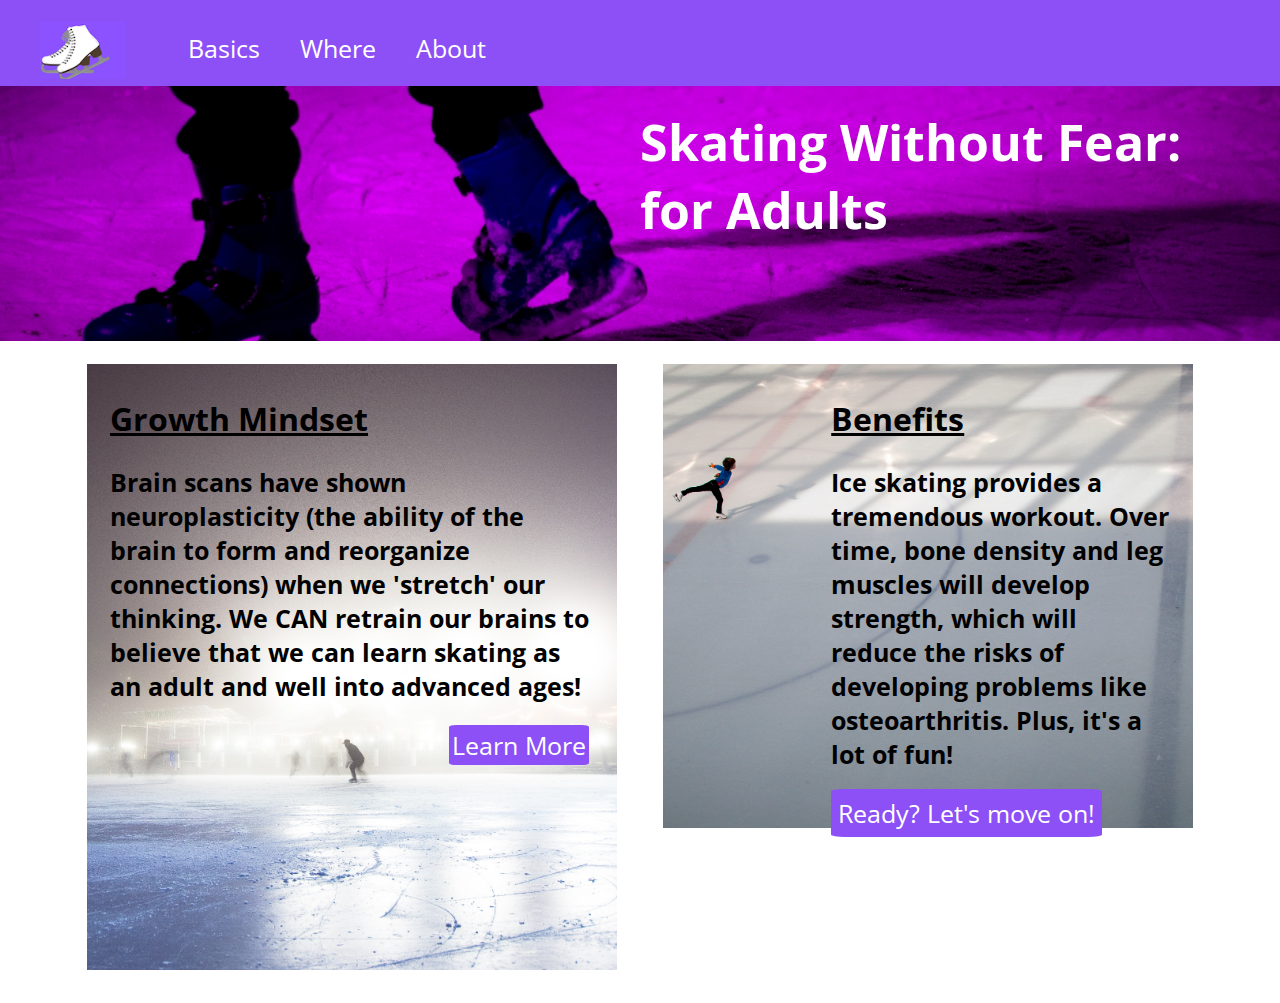
<file: index.html>
<!doctype html>

<html>
    <head>
        <title>Ice Skating</title>
    
        <link href="style.css" rel="stylesheet" type="text/css">
        <link href="https://fonts.googleapis.com/css?family=Open+Sans" rel="stylesheet">
        <meta name="viewport" content="width=device-width,initial-scale=1,maximum-scale=1,user-scalable=no">
        <meta http-equiv="X-UA-Compatible" content="IE=edge,chrome=1">
        <meta name="HandheldFriendly" content="true">

        
    </head>
    
    <body>
           
            <div class="nav">
               
                <ul>
                    <li><a href="index.html"><img src="images/Skatelogo.png"></a></li>
                    <li><a href="basics.html">Basics</a></li>
                    <li><a href="where.html">Where</a></li>
                    <li><a href="about.html">About</a></li>
                </ul>
                   
            </div>
    
        
            <div class="hero">
                
                <h1>Skating Without Fear: for Adults</h1>
        
            </div>
        
        
           <div class="main_index">
        
                <div class="growth">
                    
                    <h1>Growth Mindset</h1>
               
                    <h3>Brain scans have shown neuroplasticity (the ability of the brain to form and reorganize connections) when we 'stretch' our thinking. We CAN retrain our brains to believe that we can learn skating as an adult and well into advanced ages! </h3>
                    
                    <p><a href="https://www.mindsetworks.com/science/" target="_blank" class="button">Learn More</a></p>
               
                </div>
               
               
               
                <div class="benefits">
               
                    <h1>Benefits</h1>
                    
                     <h3>Ice skating provides a tremendous workout. Over time, bone density and leg muscles will develop strength, which will reduce the risks of developing problems like osteoarthritis. Plus, it's a lot of fun!</h3>
               
                    <p><a href="basics.html" class="button">Ready? Let's move on!</a></p>
                    
               
               </div>
        
           </div>
    </body>

</html>
</file>
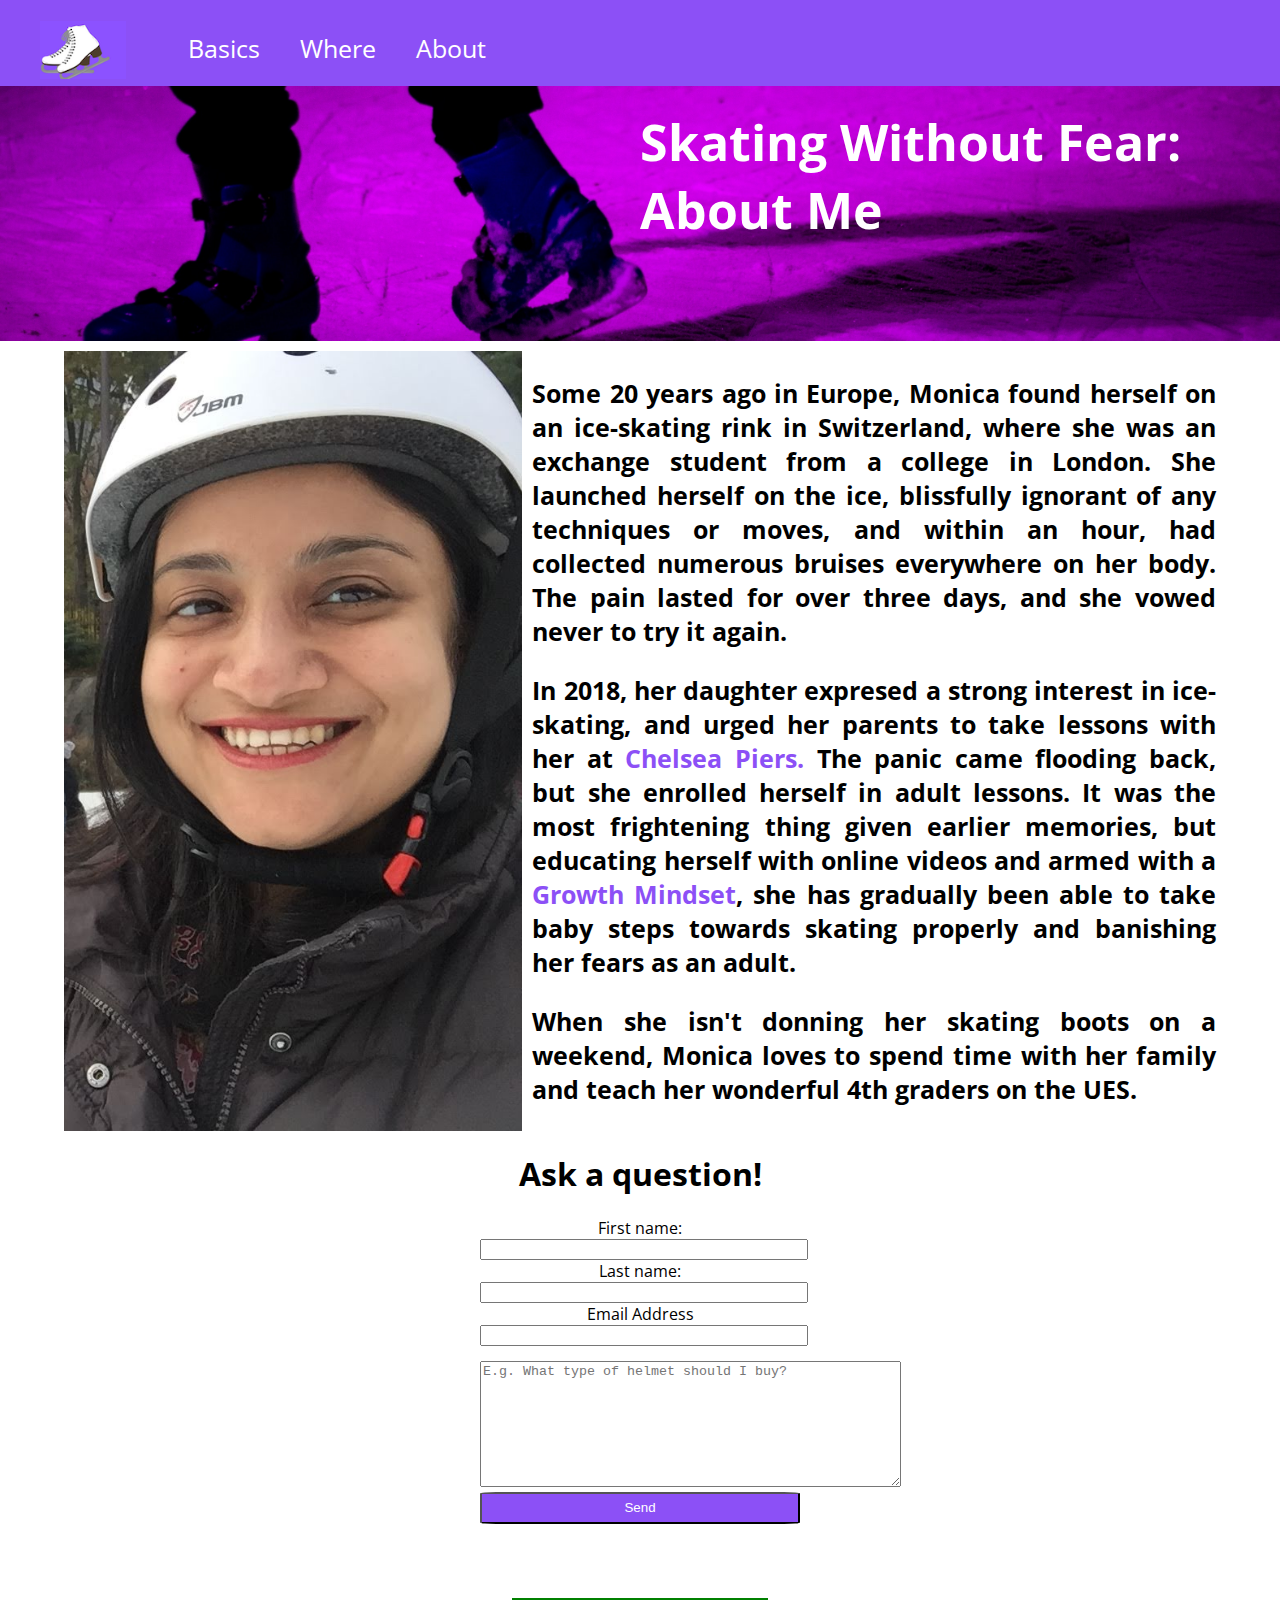
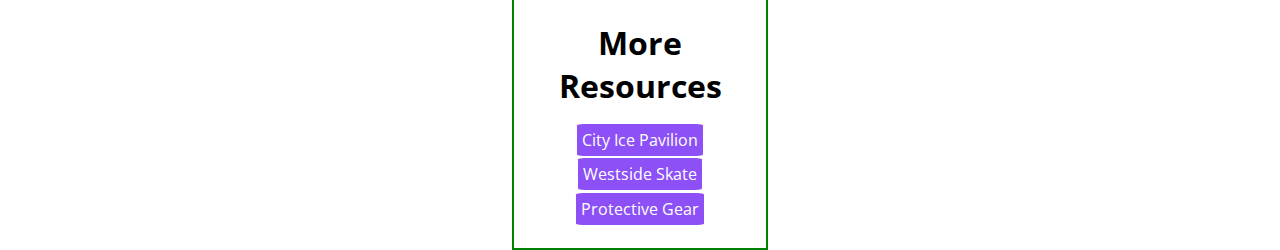
<file: about.html>
<!doctype html>

<html>

    <head>
    
        <link href="style.css" rel="stylesheet" type="text/css">
        <link href="https://fonts.googleapis.com/css?family=Open+Sans" rel="stylesheet">
        
    
    </head>
    
    <body>
    
        <div class="nav">
               
                <ul>
                    <li><a href="index.html"><img src="images/Skatelogo.png"></a></li>
                    <li><a href="basics.html">Basics</a></li>
                    <li><a href="where.html">Where</a></li>
                    <li><a href="about.html">About</a></li>
                </ul>
                   
           </div>
        
            <div class="hero">
                
                <h1>Skating Without Fear: About Me</h1>
        
            </div>
        
        <div class="main_about">
        
                <div class="mypic">
                    
                 
                </div>
               
               
                <div class="mybio">
               
                    <h3>Some 20 years ago in Europe, Monica found herself on an ice-skating rink in Switzerland, where she was an exchange student from a college in London. She launched herself on the ice, blissfully ignorant of any techniques or moves, and within an hour, had collected numerous bruises everywhere on her body. The pain lasted for over three days, and she vowed never to try it again.
                    
                    <p>In 2018, her daughter expresed a strong interest in ice-skating, and urged her parents to take lessons with her at <a href="https://www.chelseapiers.com/sr/" target="_blank">Chelsea Piers.</a> The panic came flooding back, but she enrolled herself in adult lessons. It was the most frightening thing given earlier memories, but educating herself with online videos and armed with a <a href="https://www.mindsetworks.com/science/" target="_blank">Growth Mindset</a>, she has gradually been able to take baby steps towards skating properly and banishing her fears as an adult.</p>
                    
                    <p>When she isn't donning her skating boots on a weekend, Monica loves to spend time with her family and teach her wonderful 4th graders on the UES.</p></h3>
                
               </div>
        
        </div>
        
        
        <div class="mailing">
        <div>
            <h1>Ask a question!</h1>
            
            <form>
                <label>First name:</label>
                <input type="text">
                <label>Last name:</label>
                <input type="text">
                <label>Email Address</label>
                <input type="text" class="email">
                <textarea rows="8" cols="50" placeholder="E.g. What type of helmet should I buy?"></textarea>
                <input type="button" class="button" value="Send">
            </form> 
            
        </div>
            
        </div>
        
        <div class="resources">
            
                <h1>More Resources</h1>
             
                <ul>
                    <Li><a href="https://www.cityicepavilion.com/" target="_blank" class="button">City Ice Pavilion</a></Li>
                    <Li><a href="https://westsideskate.com/" target="_blank" class="button" >Westside Skate</a></Li>
                    <Li><a href="https://www.amazon.com/JBM-international-Protective-Skateboarding-Skating/dp/B00GG7AYLG/ref=sr_1_3?crid=380B46U10RVZ5&keywords=wrist+knee+and+elbow+pads&qid=1555714159&s=gateway&sprefix=wrist+knee+%2Caps%2C171&sr=8-3" class="button" target="_blank">Protective Gear</a></Li>
                    
            
                </ul>
            
        </div>

        
    
    </body>




</html>
</file>
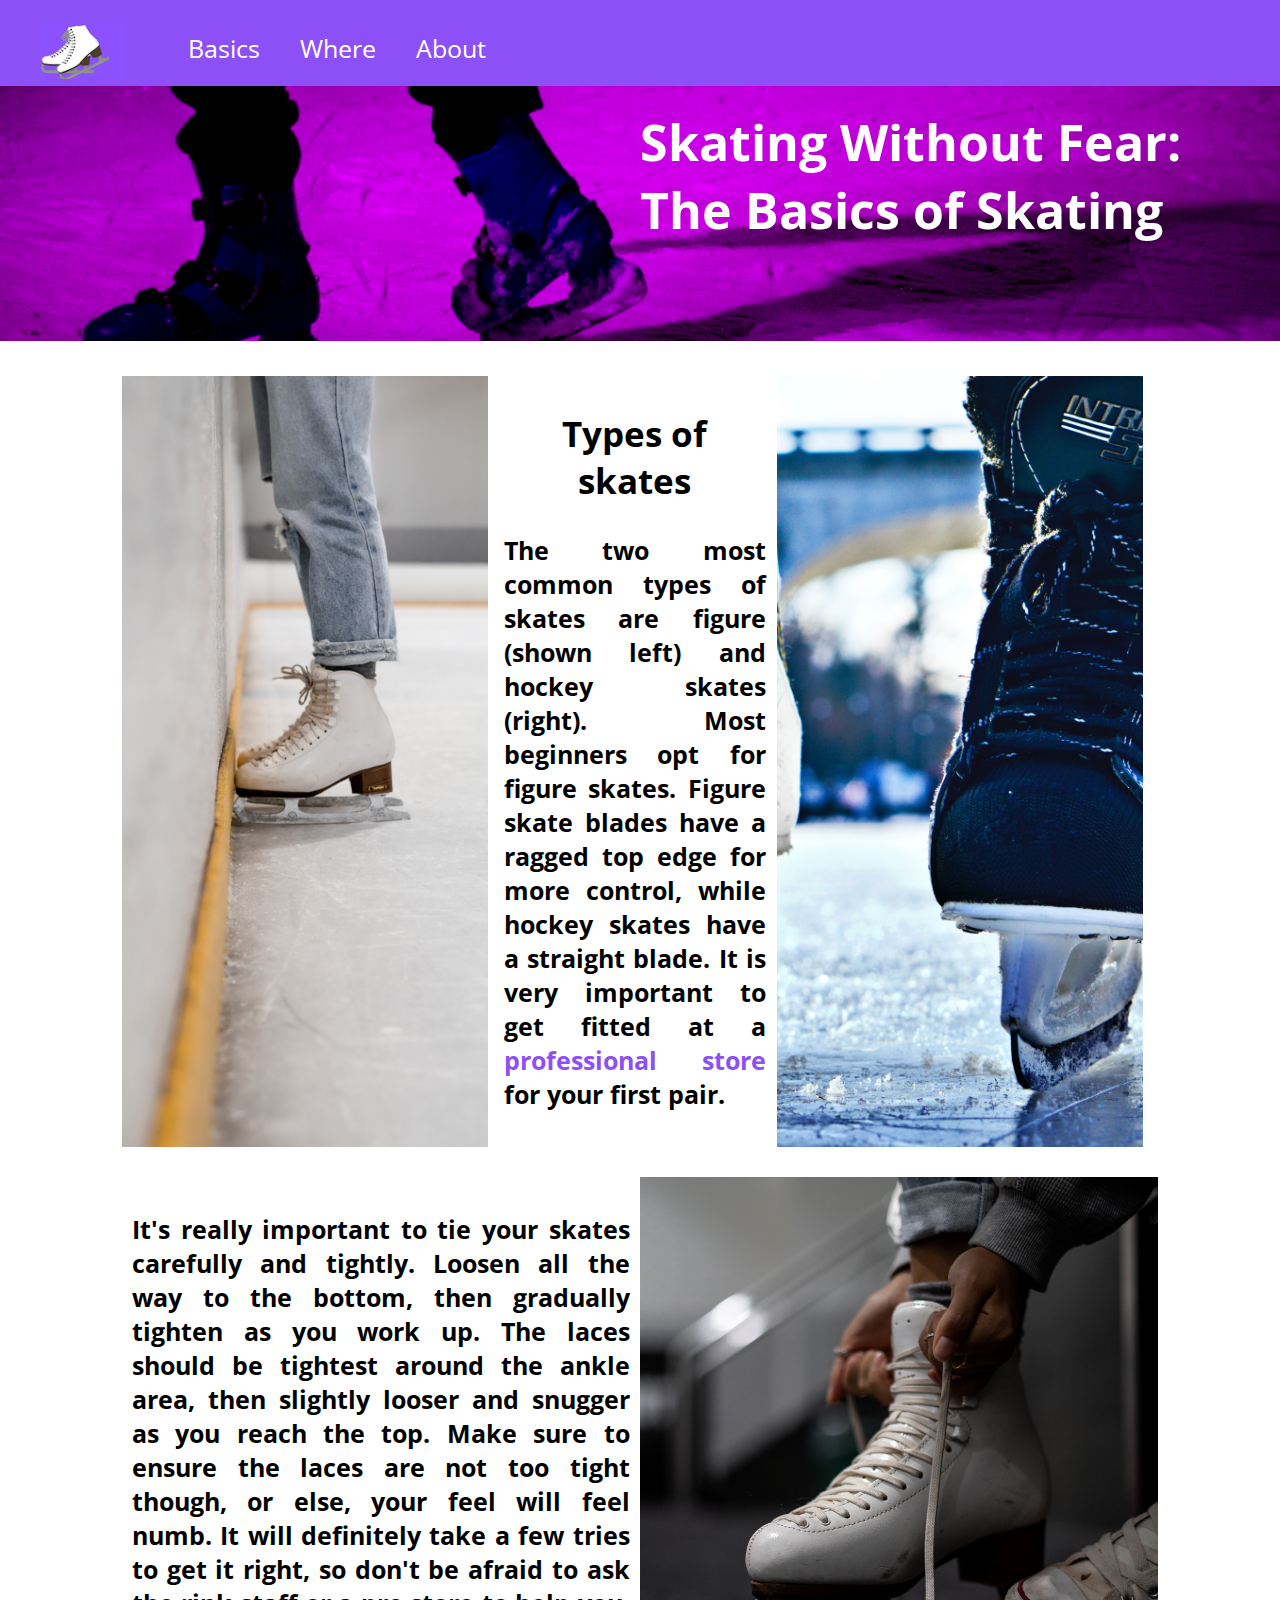
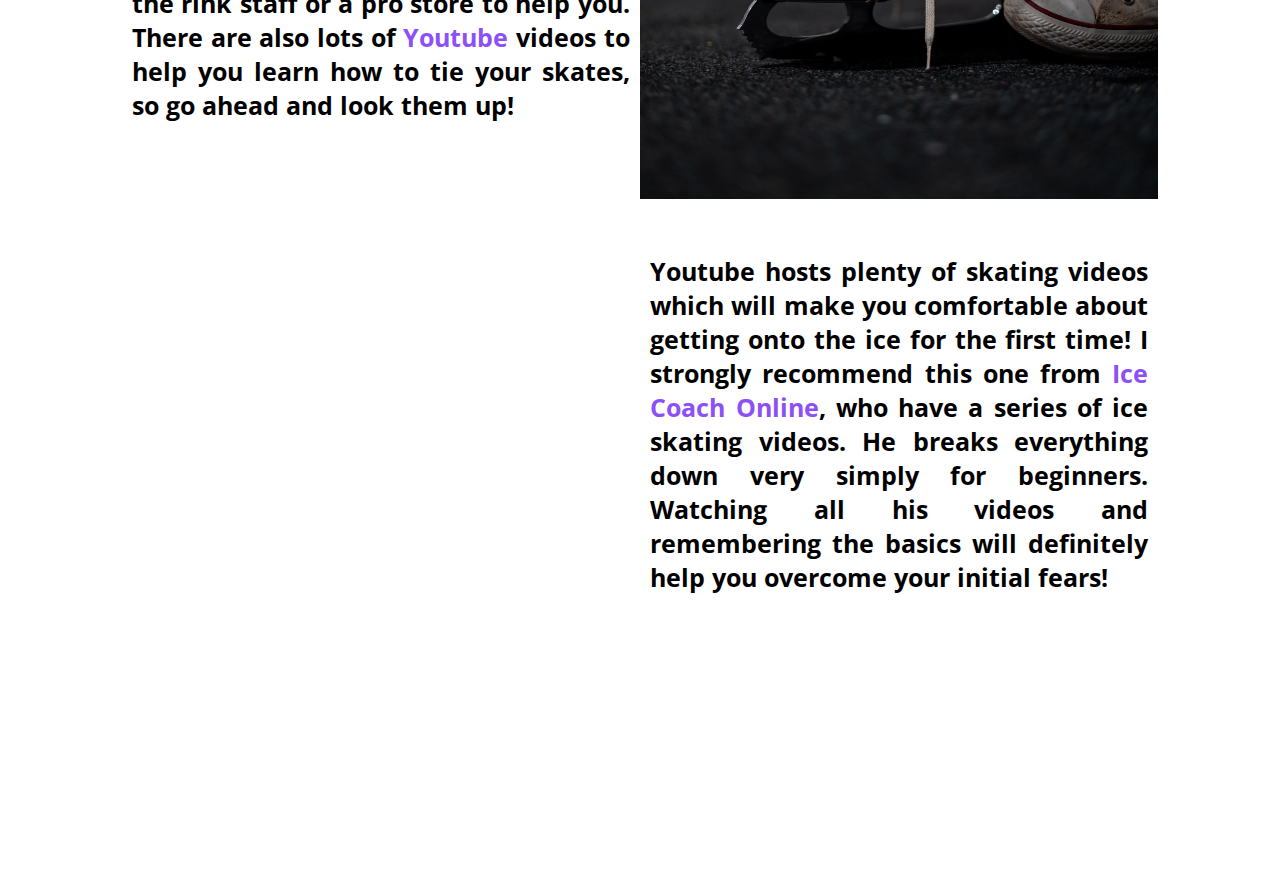
<file: basics.html>
<!doctype html>

<html>

    <head>
    
        <link href="style.css" rel="stylesheet" type="text/css">
        <link href="https://fonts.googleapis.com/css?family=Open+Sans" rel="stylesheet">
        
        
    </head>
    
    <body>
    
        <div class="nav">
               
                <ul>
                    <li><a href="index.html"><img src="images/Skatelogo.png"></a></li>
                    <li><a href="basics.html">Basics</a></li>
                    <li><a href="where.html">Where</a></li>
                    <li><a href="about.html">About</a></li>
                </ul>
                   
        </div>
        
        <div class="hero">
                
                <h1>Skating Without Fear: The Basics of Skating</h1>
        
        </div>
        
        
        <div class="main_basics">
            
            <div class="section1">
            
                <div class="figureskate"></div>
            
                <div class="skatetext">
                    
                    <h2>Types of skates</h2>
                    
                    <h3>The two most common types of skates are figure (shown left) and hockey skates (right). Most beginners opt for figure skates. Figure skate blades have a ragged top edge for more control, while hockey skates have a straight blade. It is very important to get fitted at a <a href="https://www.chelseapiers.com/sr/pro-shop/" target="_blank">professional store </a>for your first pair. </h3>
                </div>
                
                <div class="hockeyskate"></div>
            
            </div>
            
            <div class="section2">
            
                <div class="tietext">
                    
                    <h3>It's really important to tie your skates carefully and tightly. Loosen all the way to the bottom, then gradually tighten as you work up. The laces should be tightest around the ankle area, then slightly looser and snugger as you reach the top. Make sure to ensure the laces are not too tight though, or else, your feel will feel numb. It will definitely take a few tries to get it right, so don't be afraid to ask the rink staff or a pro store to help you. There are also lots of <a href="https://youtu.be/p9mpKDn-KuI" target="_blank">Youtube</a> videos to help you learn how to tie your skates, so go ahead and look them up!</h3>
                
                
                </div>
                <div class="tieimg"></div>
                
               
            
            </div>
            
            <div class="section3">
            
                <div class="videoimg">
                
                    <iframe src="https://www.youtube.com/embed/TGw9nqJg34A" frameborder="0" allow="accelerometer; autoplay; encrypted-media; gyroscope; picture-in-picture" allowfullscreen></iframe>
                
                
                </div>
                
                <div class="videotext">
                
                    <h3>Youtube hosts plenty of skating videos which will make you comfortable about getting onto the ice for the first time! I strongly recommend this one from <a href="https://www.youtube.com/results?search_query=ice+coach+online" target="_blank">Ice Coach Online</a>, who have a series of ice skating videos. He breaks everything down very simply for beginners. Watching all his videos and remembering the basics will definitely help you overcome your initial fears!</h3>
                
                
                </div>
            
            </div>
        
        
        
        </div>
    
    </body>




</html>
</file>
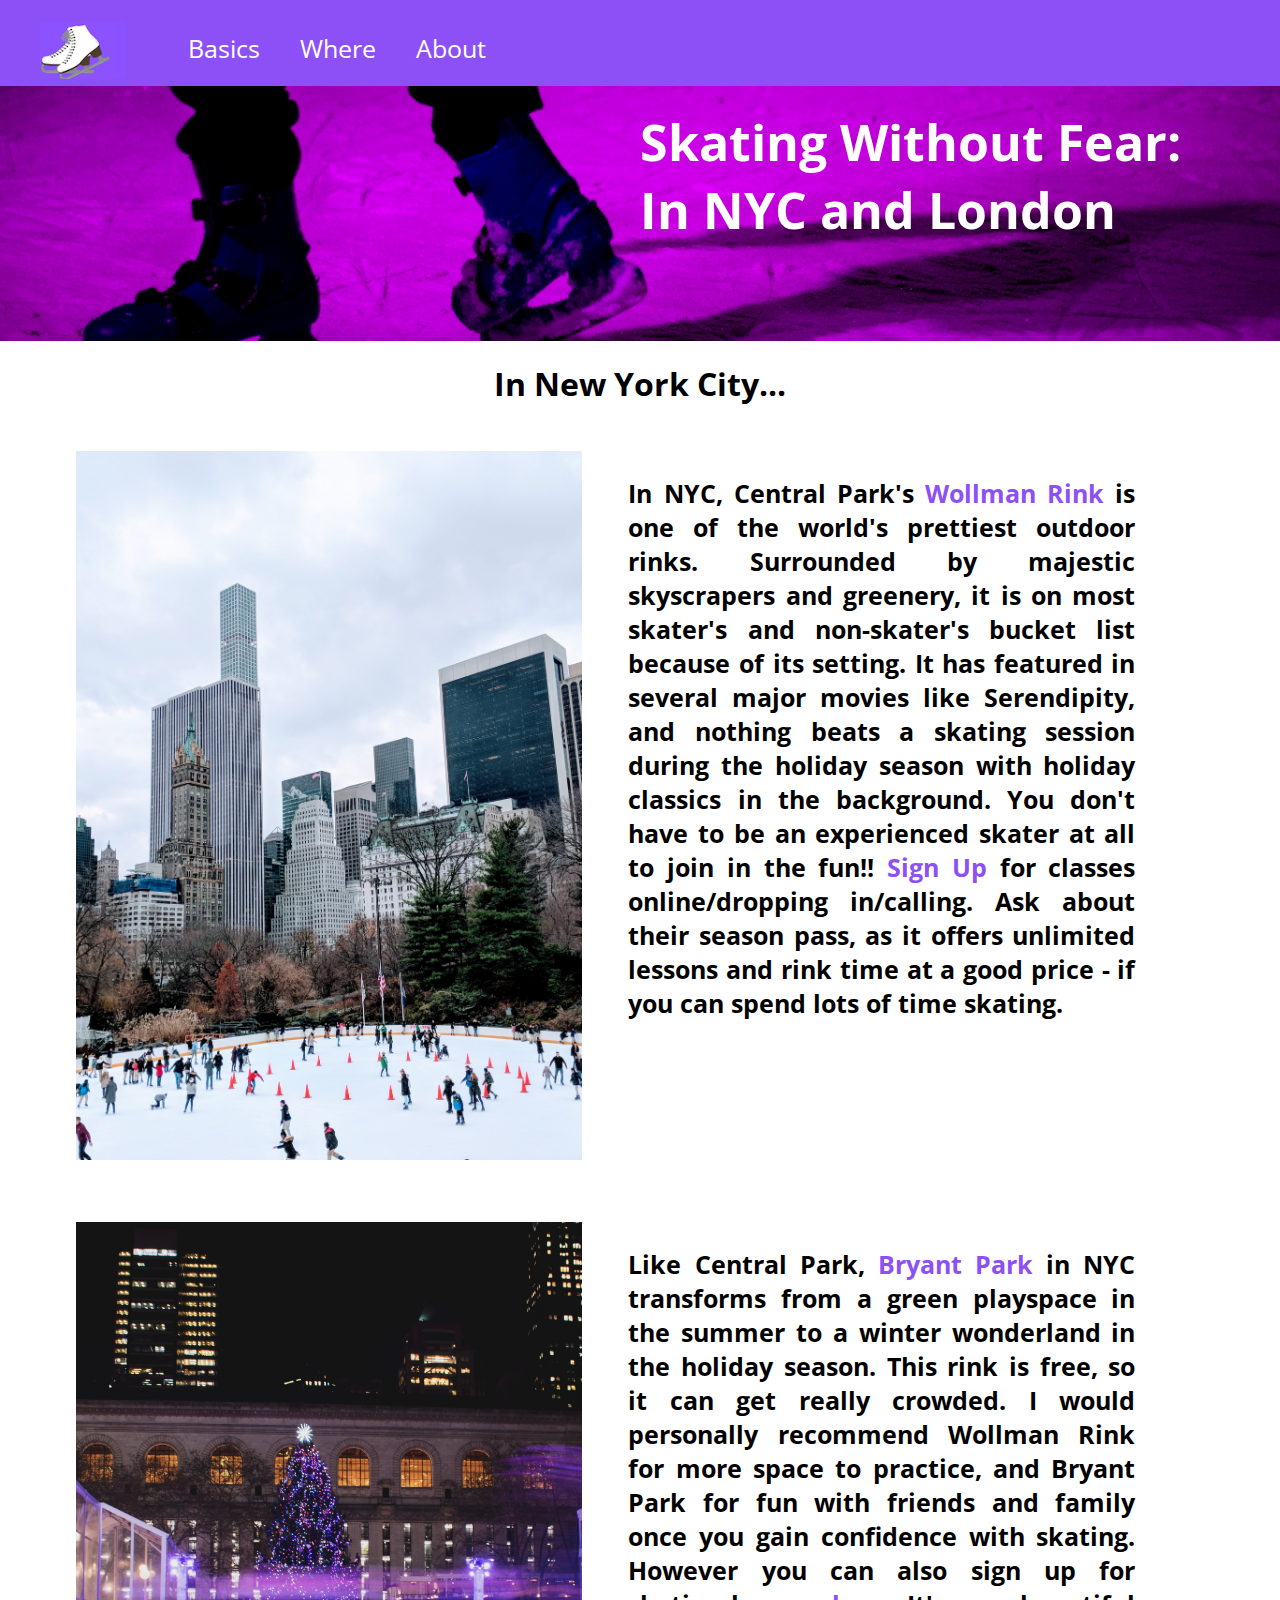
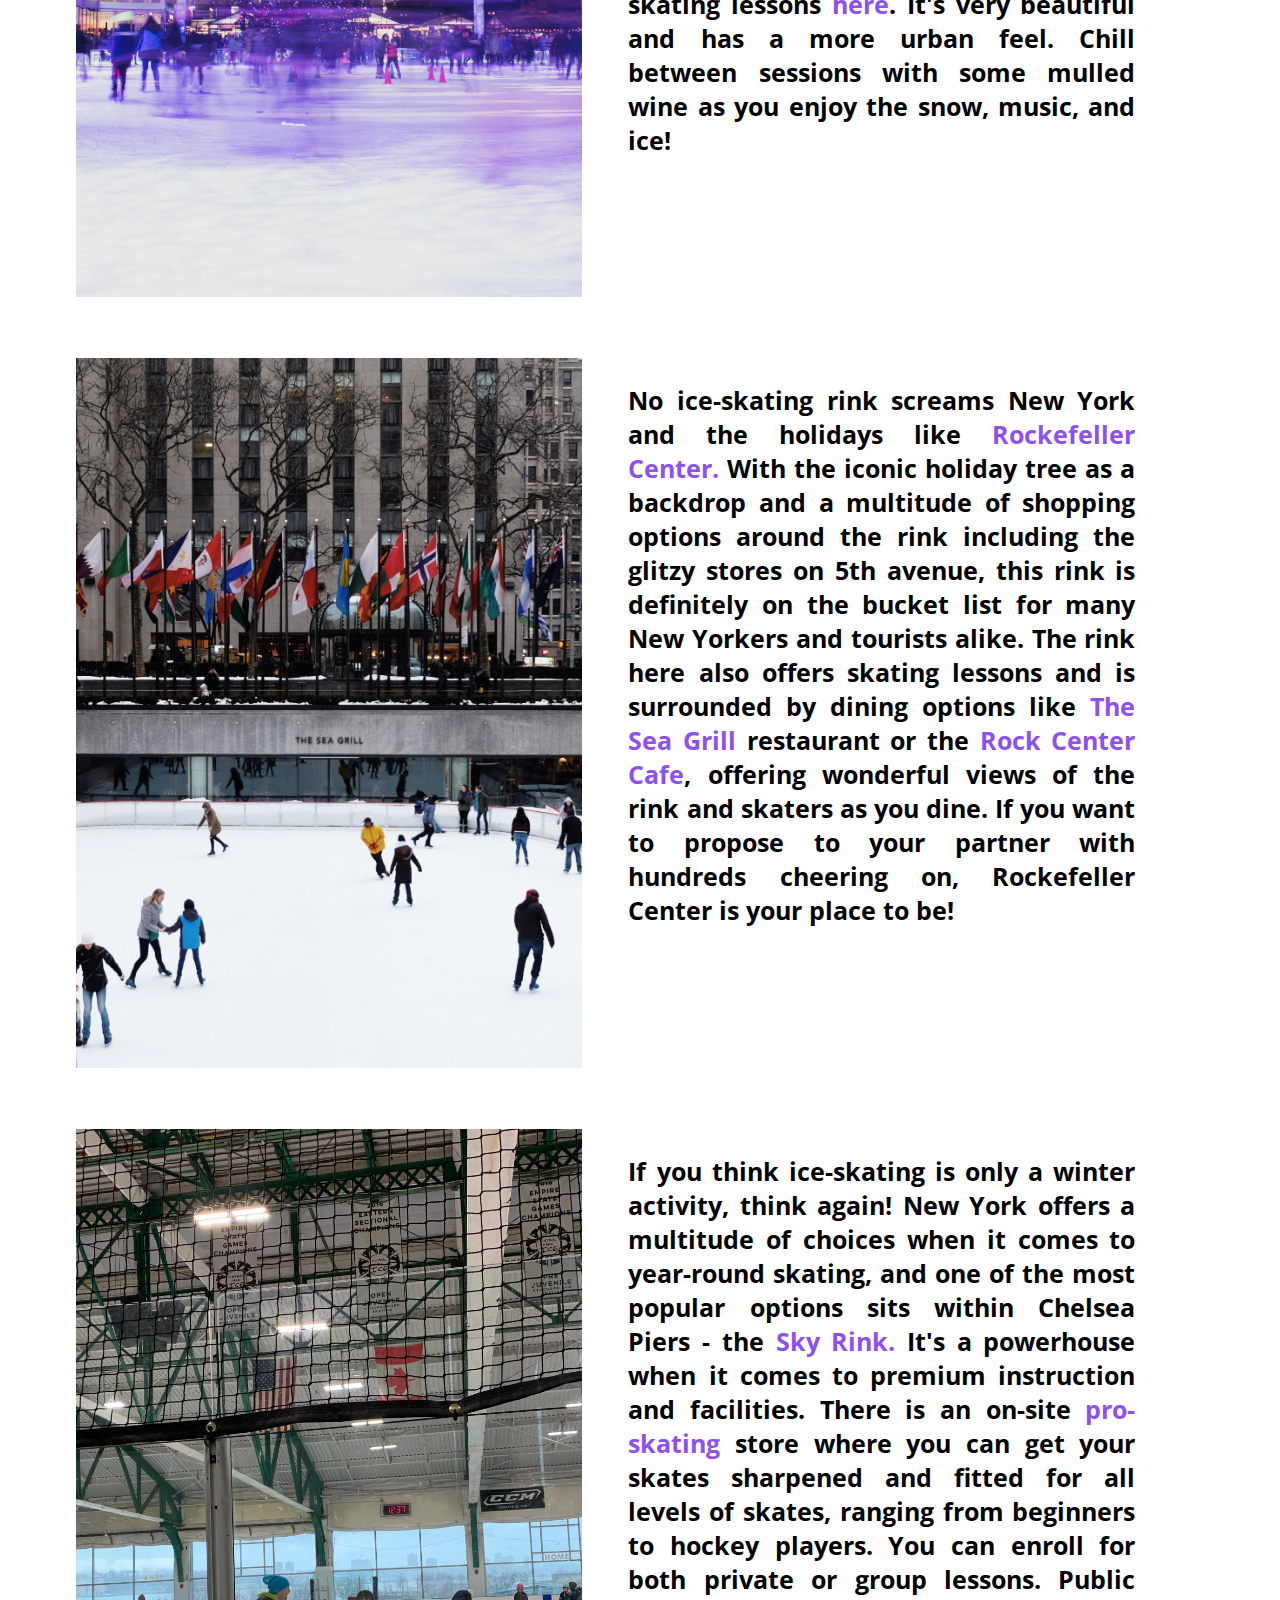
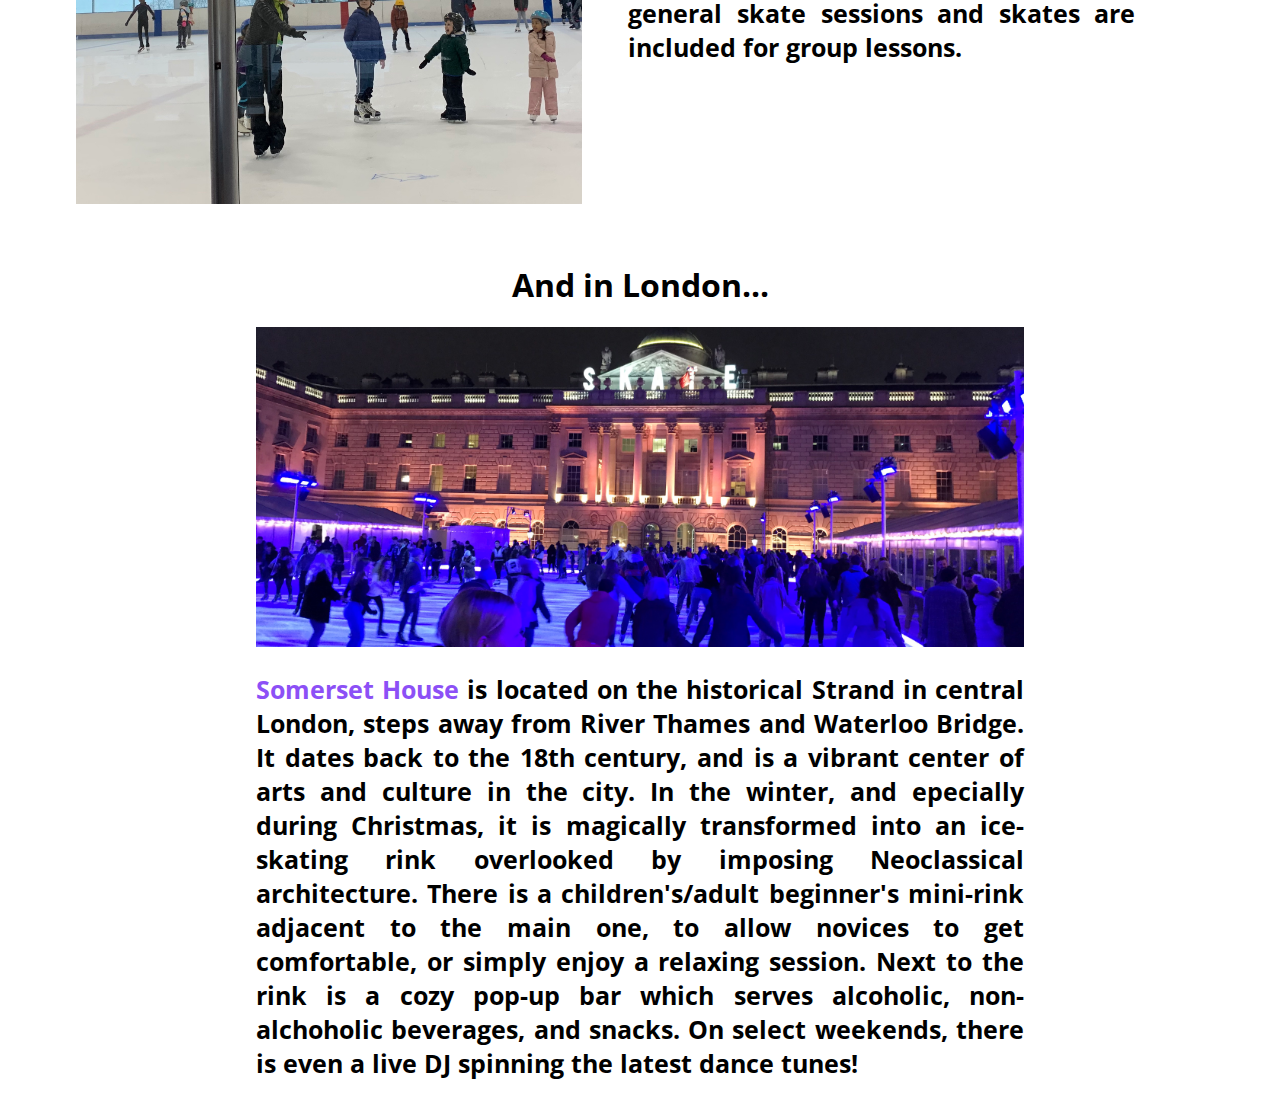
<file: where.html>
<!doctype html>

<html>

    <head>
    
        <link href="style.css" rel="stylesheet" type="text/css">
        <link href="https://fonts.googleapis.com/css?family=Open+Sans" rel="stylesheet">
        <title>Where</title>
        
    
    </head>
    
    <body>
    
        <div class="nav">
               
                <ul>
                    <li><a href="index.html"><img src="images/Skatelogo.png"></a></li>
                    <li><a href="basics.html">Basics</a></li>
                    <li><a href="where.html">Where</a></li>
                    <li><a href="about.html">About</a></li>
                </ul>
                   
           </div>
        
        <div class="hero">
                
                <h1>Skating Without Fear: In NYC and London</h1>
        
            </div>
        
        <div class="main_where">
            
            
            <h1>In New York City...</h1>
        
            <div class="central">
            
                <div class="centralpic"></div>
                
                <div class="centraltext">
                
                    <h3>In NYC, Central Park's <a href="http://www.centralparknyc.org/things-to-see-and-do/attractions/wollman-rink.html" target="_blank">Wollman Rink </a>is one of the world's prettiest outdoor rinks. Surrounded by majestic skyscrapers and greenery, it is on most skater's and non-skater's bucket list because of its setting. It has featured in several major movies like Serendipity, and nothing beats a skating session during the holiday season with holiday classics in the background. You don't have to be an experienced skater at all to join in the fun!! <a href="http://www.centralparknyc.org/things-to-see-and-do/attractions/wollman-rink.html" target="_blank">Sign Up</a> for classes online/dropping in/calling. Ask about their season pass, as it offers unlimited lessons and rink time at a good price - if you can spend lots of time skating.</h3>
                
                
                </div>
            
            </div>
            
            <div class="bryant">
            
                <div class="bryantpic"></div>
                <div class="bryanttext">
                    
                    <h3>Like Central Park, <a href="https://bryantpark.org/amenities/bank-of-america-winter-village-at-bryant-park" target="_blank">Bryant Park</a> in NYC transforms from a green playspace in the summer to a winter wonderland in the holiday season. This rink is free, so it can get really crowded. I would personally recommend Wollman Rink for more space to practice, and Bryant Park for fun with friends and family once you gain confidence with skating. However you can also sign up for skating lessons <a href="https://bryantpark.org/programs/skate-school" target="blank">here</a>. It's very beautiful and has a more urban feel. Chill between sessions with some mulled wine as you enjoy the snow, music, and ice!</h3>
                
                </div>
            
            </div>
            
            
            <div class="rockefeller">
            
                <div class="rockefellerpic"></div>
                <div class="rockefellertext">
                
                    <h3> No ice-skating rink screams New York and the holidays like <a href="https://therinkatrockcenter.com" target="_blank">Rockefeller Center.</a> With the iconic holiday tree as a backdrop and a multitude of shopping options around the rink including the glitzy stores on 5th avenue, this rink is definitely on the bucket list for many New Yorkers and tourists alike. The rink here also offers skating lessons and is surrounded by dining options like <a href="https://www.patinagroup.com/the-sea-grill" target="_blank">The Sea Grill </a> restaurant or the <a href="https://www.patinagroup.com/rock-center-cafe" target="_blank">Rock Center Cafe</a>, offering wonderful views of the rink and skaters as you dine. If you want to propose to your partner with hundreds cheering on, Rockefeller Center is your place to be! </h3>
                

                </div>
                
            </div>
            
            <div class="chelsea">
            
                <div class="chelseapic"></div>
                
                <div class="chelseatext">
                
                    <h3> If you think ice-skating is only a winter activity, think again! New York offers a multitude of choices when it comes to year-round skating, and one of the most popular options sits within Chelsea Piers - the <a href="https://www.chelseapiers.com/sr/" target="_blank">Sky Rink.</a> It's a powerhouse when it comes to premium instruction and facilities. There is an on-site <a href="https://www.chelseapiers.com/sr/pro-shop/" target="_blank">pro-skating</a> store where you can get your skates sharpened and fitted for all levels of skates, ranging from beginners to hockey players. You can enroll for both private or group lessons. Public general skate sessions and skates are included for group lessons.</h3>
                
                
                </div>
                
            </div>
            
            <h1>And in London...</h1>
    
            <div class="somersetpic"></div>
            
            <div class="somersettext">
            
                <h3> <a href="https://www.somersethouse.org.uk/whats-on/skate-somerset-house" target="_blank">Somerset House</a> is located on the historical Strand in central London, steps away from River Thames and Waterloo Bridge. It dates back to the 18th century, and is a vibrant center of arts and culture in the city. In the winter, and epecially during Christmas, it is magically transformed into an ice-skating rink overlooked by imposing Neoclassical architecture. There is a children's/adult beginner's mini-rink adjacent to the main one, to allow novices to get comfortable, or simply enjoy a relaxing session. Next to the rink is a cozy pop-up bar which serves alcoholic, non-alchoholic beverages, and snacks. On select weekends, there is even a live DJ spinning the latest dance tunes! </h3>
                
                
                
            </div>
            
        
        
        </div>
        
    
    </body>




</html>
</file>
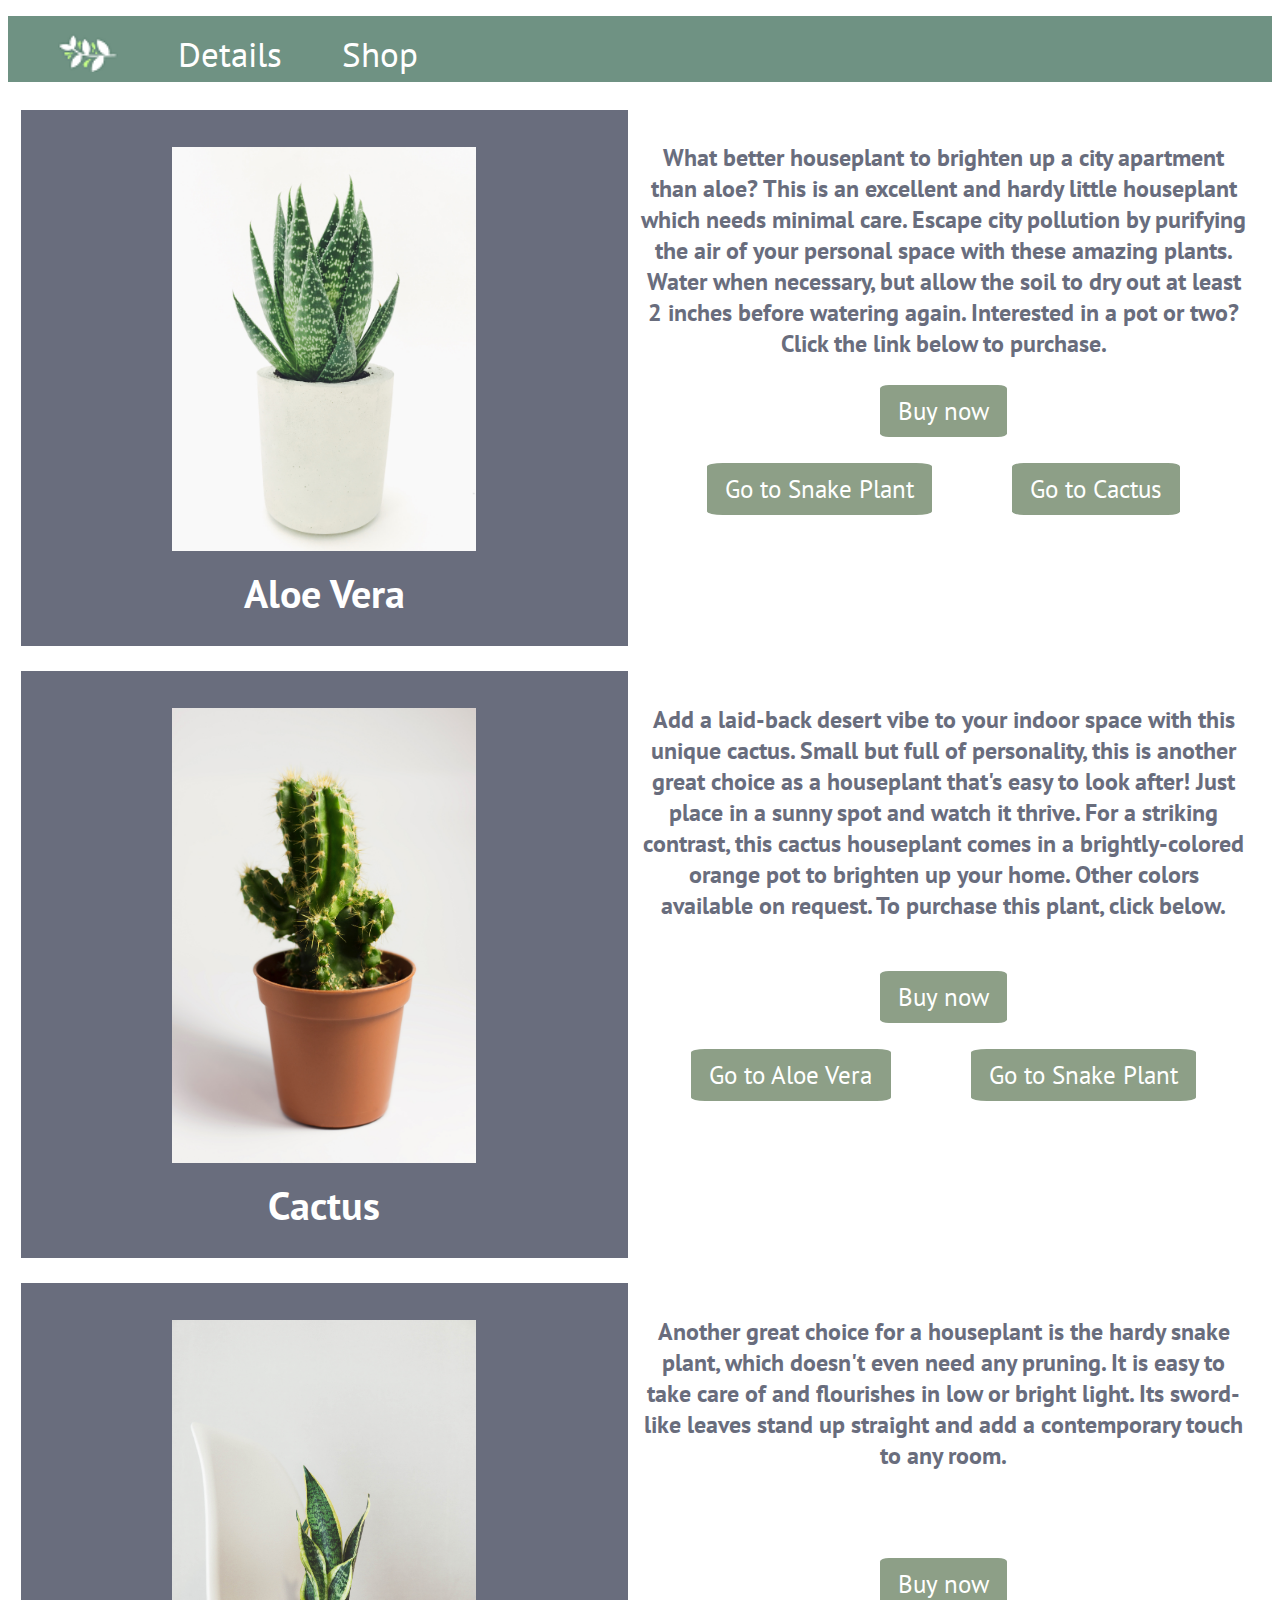
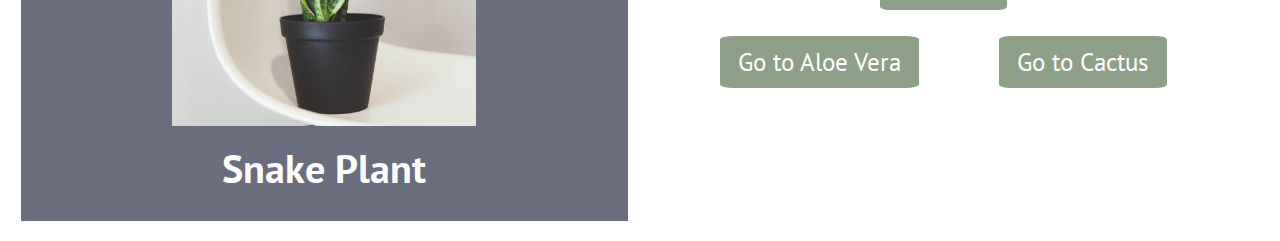
<file: group/detail.html>
<!doctype html>

    <html>

        <head>

            <link rel="stylesheet" type="text/css" href="main.css">
            
            <link href="https://fonts.googleapis.com/css?family=PT+Sans" rel="stylesheet">
            

        </head>
    
    
        <body>

            <div class="nav">
                
                <ul>
                   <li><a href="index.html" class="logo"><img src="images/logo2.png"></a></li>
                   <li><a href="detail.html">Details</a></li>
                   <li><a href="buy.html">Shop</a></li>
                  
                </ul>
        
            
            </div>
            
            <div class="main">
                
                <a name="aloe"></a>
                
                <div class="plantimage">
                    
                    <img src="images/aloevera.jpg" class="aloeimage">
            
                    <h1>Aloe Vera</h1>
                    

                </div>
                
             <div class="text">
                 
                 <div class="aloetext">
                 
                    <h2> What better houseplant to brighten up a city apartment than aloe? This is an excellent and hardy little houseplant which needs minimal care. Escape city pollution by purifying the air of your personal space with these amazing plants. Water when necessary, but allow the soil to dry out at least 2 inches before watering again. Interested in a pot or two? Click the link below to purchase.

                    </h2>
                     
                </div>

                <div class="buy">
                     <p><a href="buy.html" class="button">Buy now</a></p>

                    <div class="others">
                        
                        <a href="#snakeplant" class="left button">Go to Snake Plant</a>
                        <a href="#cactus" class=" right button">Go to Cactus</a>
                        
                    </div>
                     
                </div>

            </div>
            
                
            
            </div>
            
            <div class="main">
                
                <a name="cactus"></a>
                
                <div class="plantimage">
                    
                    <img src="images/cactusneutral.jpg" class="cactusimage">
            
                    <h1>Cactus</h1>
                    
                </div>
                
                <div class="text">

                    <div class="cactustext">
                    
                        <h2>Add a laid-back desert vibe to your indoor space with this unique cactus. Small but full of personality, this is another great choice as a houseplant that's easy to look after! Just place in a sunny spot and watch it thrive. For a striking contrast, this cactus houseplant comes in a brightly-colored orange pot to brighten up your home. Other colors available on request. To purchase this plant, click below.</h2>
                    
                    </div>
                 
                    <div class="buy">

                        <p><a href="buy.html"class="button">Buy now</a></p>

                         <div class="others">
                             
                           <a href="#aloe" class="left button">Go to Aloe Vera</a>
                            <a href="#snakeplant" class="right button" >Go to Snake Plant</a>

                         </div>
                 
                    </div>

                </div>
            
            
            </div>
            
            <div class="main">
                
                 <a name="snakeplant"></a>
                
                <div class="plantimage">
                    
                    <img src="images/snakeplant.jpg" class="snakeplantimage">
            
                    <h1>Snake Plant</h1>
                
                
                </div>
                
                <div class="text">

                    <div class="bambootext">
                    
                        <h2>Another great choice for a houseplant is the hardy snake plant, which doesn't even need any pruning. It is easy to take care of and flourishes in low or bright light. Its sword-like leaves stand up straight and add a contemporary touch to any room.</h2>
                    
                </div>
                 
                 <div class="buy">      
            
                     <p><a href="buy.html" class="button">Buy now</a></p>
                         
                    <div class="others">
                         
                            <a href="#aloe" class="left button">Go to Aloe Vera</a>
                            <a href="#cactus" class="right button">Go to Cactus</a>
                         
                    </div>
                     
                 </div>
                 

                </div>
            
                
            </div>
            
        </body>


    </html>
</file>
<file: style.css>
body, div {
    
    margin:0;
    padding:0;
    font-family:'Open Sans', sans-serif;
   
}

h3 {
    
    font-size:25px;
}


 a {
    
    text-decoration:none;
    color:#8c50f6;
}

a:hover {
    
    color:#5270f6;
}

.nav {
    
    background-color:#8C50F6;
    overflow: hidden;
    position: fixed;
    top: 0;
    width: 100%; 
    
}

.nav img {
    
    margin-top:-10px;
    width:80%;
    margin-right:0px;
}

.nav ul {

    display:flex;
    list-style-type:none;
    margin-bottom:0px;
   
    
}

.nav li {

    margin-right:40px;
    margin-top:15px;
    padding:0px;
    font-size:25px;
    

}

.nav a {
    
    text-decoration:none;
    color:#ffffff;
    margin:0px;
}

.hero {
    
    margin-top:10px;
    padding:5%;
    background-image:url("images/heroskate.jpg");
    background-position:center;
    background-size:cover;
    background-repeat: no-repeat;
   
}

.hero h1 {
    
    color:#ffffff;
    font-size:50px;
    padding-left:50%;
}


.main_index {

   
    margin:auto;
    width:90%;
    margin-bottom:10px;
    display:flex;
    justify-content:center;
    flex-wrap:nowrap;
    
}

.growth, .benefits {
    
    padding:1% 2% 10% 2%;
    margin:2%;
    flex:1;
    
}

.growth {
    
    background-image: url("images/farawayskater.jpg");
    background-position:center;
    background-size:cover;
    background-repeat: no-repeat;
}

.benefits {
    
    background-image:url("images/loneskater.jpg");
    background-position:top;
    background-size:150%;
    background-repeat: no-repeat;
    
}

.button {
    
    background-color:#8C50F6;
    color:white;
    text-decoration:none;
    padding:2%;
    border-radius:5%;
}

.second h1 {
    
    color:#000000;
    text-align: center;
    margin-top:0px;
    margin-bottom:5px;
    
}

.growth p {
    
    padding-left:70%;
    font-size:25px;
    
}

.growth h1 {
    
    text-decoration:underline;
}

.benefits h1 {
    
    padding-left:30%;
    text-decoration: underline;
}

.benefits h3 {
    
    padding-left:30%;
}



.benefits p {
    
    padding-left:30%;
    font-size:25px;
}


/* Start of Basics Page */



.main_basics {
    
    margin-top:20px;
    margin-bottom:10px;
    margin-left:5%;
    margin-right:5%;
    display:flex;
    flex-direction: column;
    text-align: justify;
    
}

.main h1 {
    
    text-align:center;
    font-size:50px;
}

.section1, .section2, .section3 {

    display:flex;
    margin:10px 5% 20px 5%;
   
}

.main_basics a {
    
    text-decoration:none;
    color:#8c50f6;
}

.main_basics a:hover {
    
    color:#5270f6;
}


.figureskate, .hockeyskate, .skatetext {
    
    flex: 1;
    
}

.figureskate {
    
    background-image:url("images/standingwall.jpg");
    background-position:center;
    background-size:cover;
    background-repeat: no-repeat;
    margin-right:5px;
    margin-top:5px;
    padding:5%;
}

.hockeyskate {
    
    background-image:url("images/hockeyskates.jpg");
    background-position:center;
    background-size:cover;
    background-repeat: no-repeat;
    margin-right:15px;
    margin-top:5px;
    padding:5%;
}

.skatetext {
    
    padding:1%;
    
}

.skatetext h2 {
    
    text-align:center;
    font-size:35px;
}

.main_basics h3 {
    
    font-size:25px;
}

.tieimg, .tietext {
    
    flex:1;
    padding:1% 1% 5% 1%;
    
}

.tieimg {
    
    background-image:url("images/tieskates.jpg");
    background-position:center;
    background-size:cover;
    background-repeat: no-repeat;
}


.videoimg, .videotext {
    
    flex:1;
    display:flex;
    padding-bottom:8%;
    padding-left:1%;
    padding-right:1%;
   
}

iframe {
    
    display:block;
    height:170%;
    width:100%;
    

}

/* Start of Where Page */

.main_where {
    
    display:flex;
    flex-direction: column;
}

.main_where h3 {
    
    font-size:25px;
}

.main_where a {
    
    text-decoration:none;
    color:#8c50f6;
}

.main_where a:hover {
    
    color:#5270f6;
}


.central, .bryant, .rockefeller, .chelsea {
    
    display:flex;
    margin:1% 1% 2% 1%;
    margin-left:5%;
    margin-right:5%;
    
    
}

.centralpic, .bryantpic,.rockefellerpic, .chelseapic {
    
    
    
    padding-bottom:8%;
    flex:1;
    margin:1%;
    background-position:center;
    background-size:cover;
    background-repeat: no-repeat;
   
}

.centraltext, .bryanttext, .rockefellertext, .chelseatext {
    
    
    padding-bottom:10%;
    padding-left:2%;
    padding-right:6%;
    flex:1;
    text-align:justify;
    
    margin:1%;
  
}

.centralpic {
    
    background-image: url("images/centralpark.jpg");
    
}


.bryantpic {
    
    background-image: url("images/bryantpark.jpg");
    
    
}

.rockefellerpic {
    
    background-image: url("images/rockefeller.jpg");
}

.chelseapic {
    
    background-image: url("images/chelseapiers.jpg");
      
}

.main_where h1 {
    
    text-align:center;
}

.somersetpic {
    
    background-image: url("images/somerset.jpg");
    padding-bottom:25%;
    margin-left:20%;
    margin-right:20%;
    background-position:center;
    background-size:cover;
    background-repeat: no-repeat;
    
}

.somersettext {
    
    margin-left:20%;
    margin-right:20%;
    text-align: justify;
}




/* Start of About Page */

.main_about {

    margin-left:5%;
    margin-right:5%;
    margin-top:10px;
    display:flex;
    justify-content:center;
    flex-wrap:wrap;
    
    
}

.main_about h3 {
    
    font-size:25px;
    
}

.mypic {
    
    flex:1;
    padding:10%;
    background-position:right;
    background-size:cover;
    background-repeat: no-repeat;
    background-image:url("images/mypic.JPG");
}

.mybio {
    
    flex:3;
    padding-left:10px;
    text-align:justify;
}

.mailing {
    
    padding-bottom:0px;
}

.resources {
    
    margin-top: 10px;
    margin-left:40%;
    margin-right:40%;
    text-align:center;
    border:2px solid green;
    
    
}

.resources ul {
    
    display:flex;
    flex-direction:column;
    list-style-type:none;
    padding-inline-start:0px;
}

.resources a {
    
    text-decoration:none;
    text-align:center;
}

.resources li {
    
    text-align:center;
    margin-bottom:5%;

}

.email {
    
    margin-bottom:15px;
}

.mailing {
    
    padding-bottom: 5%;
    justify-content: space-around;
}

.mailing input {
    display:block;
    width: 100%;
    
}
.mailing {

    display: flex;
    flex-direction: column;
    max-width: 25%;
    margin: auto;
    text-align: center;
}


.mailing h1 {
    
    text-align:center;
}
</file>
<file: group/main.css>
/* Ashley's CSS*/

body {
  font-family: 'PT Sans', sans-serif;
  color: #696D7D;
}



.apflexparent {
  display: flex;
  margin-top: 6%;
  width: 85%;

}

.apbuy {
  margin: 2%;
  flex: 1;
  background-color: #696D7D;
  color: #ffffff;
  text-align: center;
  padding: 5%;
}
.apshop {
  background-image: url("images/cilantromaybe.jpg");
  background-repeat: no-repeat;
  background-size: cover; 
  padding-top: 10%;
  padding-bottom: 2%;
  padding-left: 5%;
  color: #696D7D;

}
.apshop h2 {
  text-transform: capitalize;
}
.apaloevera{
  width: 80%;
  height: 68%;
}
.apcactus {
  width: 85%;
  height: 80%:
}
.apsnake {
  width: 80%;
  height: 65%;
}
.mailing {
    padding-bottom: 5%;
    justify-content: space-around;
}
.mailing input {
    display:block;
    width: 100%;
    
}
.mailing div{
    display: flex;
    flex-direction: column;
    max-width: 25%;
    margin: auto;
    text-align: center;
}
.apbutton {
    text-decoration: none;
    color: #ffffff;
    background-color: #8D9F87;
    padding: .5%;
    border-radius: 12%;
}

/* Ashley's CSS -end */

 /* Monica's CSS*/


.nav {
    
        background-color:#6F9283;
        color:#ffffff;
        margin:0px;
    
}

.nav a {
    
        text-decoration:none;
        padding-left:20px;
        padding-right:20px;
        padding-top:20px;
        text-align:center;
        color:#ffffff;
        font-size:35px;

}


ul {
    
        display: flex;
        list-style-type:none;
        padding-left:30px;

}

li {
    
        font-size:20px;
        margin-right:20px;
        padding-top: 15px;
        

}

.logo img {
    
        width:60px;
}


.main {
    
        padding:1%;
        display:flex;
       

}

.plantimage {
    
    
        background-color: #696D7D;
        
}

.plantimage, .text {
    
        text-align:center;
        flex:1;
       
}

.aloeimage, .snakeplantimage, .cactusimage {
    
        width:50%;
        margin-top:6%;
        margin-bottom:2%;

}

.text {
    
        padding:1%;
        display:flex;
        flex-direction: column;
       
        
        
       
}

.aloetext, .cactustext, .bambootext {
    
        flex:1;
        
}


.buy    {
    
        flex:1;
    
}

h1 {
    
    
        text-align: center;
        margin-top:0px;
        margin-top:0px;
        color:#ffffff;
}



.button {
    
        background-color:#8D9F87;
        padding:10px 2%;
        font-size: 25px;
        border-radius:7%;
        margin-top:20px;
        margin-bottom:0px;
               
}

.button a {
    
        text-decoration:none;
        color:#ffffff;
}



.others {
        
        display:flex;
        justify-content: center;
}

.left {
    
        margin: 40px; 
}

.right {
    
        margin: 40px;
    
}
/* Monica's CSS - end */

/* Garian's CSS*/

body {
    font-family: 'PT Sans', sans-serif;
    
}




ul {
    display:flex;
    list-style-type: none;
    padding-left: 30px;
    
}

li {
    
    margin-right: 20px;
    padding-top: 15px;
    font-size: 20px;
}

.plantbenefit p {
    
    color: #ffffff;
}

.aloevera, .snakeplant, .cactus h2 {
    
    color:white;
}




.plantbox{
    padding:2%;
    margin: 2%;
    background-image: url(images/plantbox.jpg);
    background-position: left;
    background-size: cover;
    background-repeat: no-repeat;    
}

h1{
    font-size:40px;
}

.plantbenefit{
    font-size: 25px;
}



.plantfooter{
    display: flex;
    justify-content:center;
    text-align: center;
     
}


.aloevera{
    flex: 1;
    border: 1px solid gray;
    background-color: #696D7D;
    padding: 2% 5%;
    text-align: center;
    margin: 2%;
   
}


.snakeplant{
    flex: 1;
    border: 1px solid gray;
    background-color: #696D7D;
    padding: 2% 5%;
    text-align: center;
    margin: 2%;
    
}

.cactus{
    flex: 1;
    background-color: #696D7D;
    padding: 2% 5%;
    text-align: center;
    margin: 2%;
}

.button {
    
        background-color:#8D9F87;
        color:#ffffff;
        text-decoration:none;
        padding:10px 3%;
        font-size: 25px;
        border-radius:7%;
        margin-top:20px;
        margin-bottom:0px;
               
}

/* Garian's  CSS -end*/
</file>
